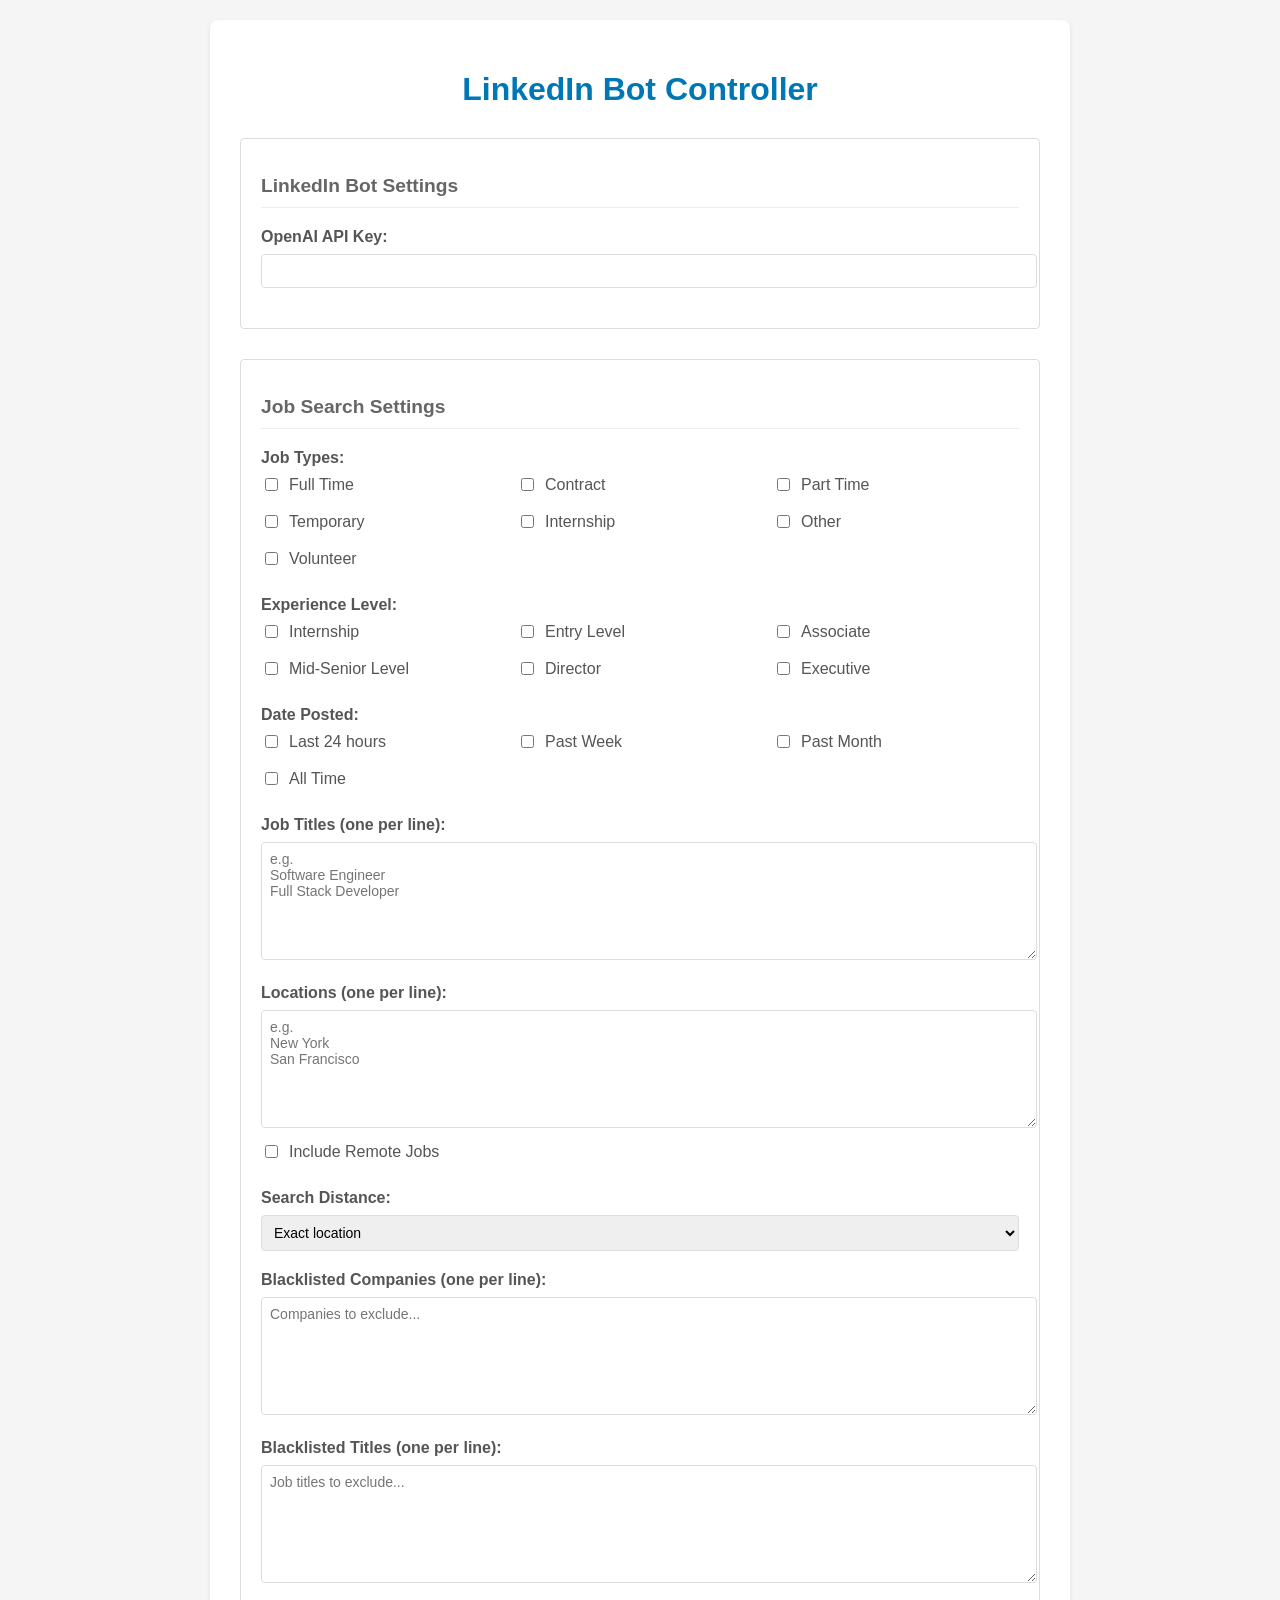
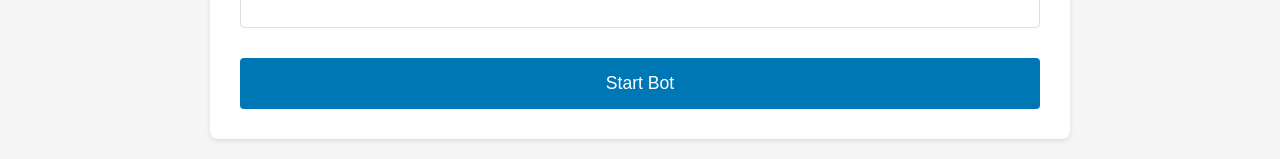
<file: static/index.html>
<!DOCTYPE html>
<html lang="en">
<head>
    <meta charset="UTF-8">
    <meta name="viewport" content="width=device-width, initial-scale=1.0">
    <title>LinkedIn Bot Controller</title>
    <link rel="stylesheet" href="styles.css">
</head>
<body>
    <div class="container">
        <h1>LinkedIn Bot Controller</h1>
        
        <div class="form-section">
            <h2>LinkedIn Bot Settings</h2>
            <div class="form-group">
                <label for="openaiKey">OpenAI API Key:</label>
                <input type="password" id="openaiKey" required>
            </div>
        </div>

        <div class="form-section">
            <h2>Job Search Settings</h2>
            <div class="form-group">
                <label>Job Types:</label>
                <div class="checkbox-group">
                    <label><input type="checkbox" name="jobType" value="full-time"> Full Time</label>
                    <label><input type="checkbox" name="jobType" value="contract"> Contract</label>
                    <label><input type="checkbox" name="jobType" value="part-time"> Part Time</label>
                    <label><input type="checkbox" name="jobType" value="temporary"> Temporary</label>
                    <label><input type="checkbox" name="jobType" value="internship"> Internship</label>
                    <label><input type="checkbox" name="jobType" value="other"> Other</label>
                    <label><input type="checkbox" name="jobType" value="volunteer"> Volunteer</label>
                </div>
            </div>

            <div class="form-group">
                <label>Experience Level:</label>
                <div class="checkbox-group">
                    <label><input type="checkbox" name="expLevel" value="internship"> Internship</label>
                    <label><input type="checkbox" name="expLevel" value="entry"> Entry Level</label>
                    <label><input type="checkbox" name="expLevel" value="associate"> Associate</label>
                    <label><input type="checkbox" name="expLevel" value="mid-senior level"> Mid-Senior Level</label>
                    <label><input type="checkbox" name="expLevel" value="director"> Director</label>
                    <label><input type="checkbox" name="expLevel" value="executive"> Executive</label>
                </div>
            </div>

            <div class="form-group">
                <label>Date Posted:</label>
                <div class="checkbox-group">
                    <label><input type="checkbox" name="datePosted" value="24 hours"> Last 24 hours</label>
                    <label><input type="checkbox" name="datePosted" value="week"> Past Week</label>
                    <label><input type="checkbox" name="datePosted" value="month"> Past Month</label>
                    <label><input type="checkbox" name="datePosted" value="all time"> All Time</label>
                </div>
            </div>

            <div class="form-group">
                <label for="positions">Job Titles (one per line):</label>
                <textarea id="positions" placeholder="e.g.&#10;Software Engineer&#10;Full Stack Developer"></textarea>
            </div>

            <div class="form-group">
                <label for="locations">Locations (one per line):</label>
                <textarea id="locations" placeholder="e.g.&#10;New York&#10;San Francisco"></textarea>
                <div class="checkbox-group" style="margin-top: 10px;">
                    <label><input type="checkbox" id="remote" name="remote"> Include Remote Jobs</label>
                </div>
            </div>

            <div class="form-group">
                <label for="distance">Search Distance:</label>
                <select id="distance">
                    <option value="0">Exact location</option>
                    <option value="5">5 miles</option>
                    <option value="10">10 miles</option>
                    <option value="25">25 miles</option>
                    <option value="50">50 miles</option>
                    <option value="100">100 miles</option>
                </select>
            </div>

            <div class="form-group">
                <label for="blacklistCompanies">Blacklisted Companies (one per line):</label>
                <textarea id="blacklistCompanies" placeholder="Companies to exclude..."></textarea>
            </div>

            <div class="form-group">
                <label for="blacklistTitles">Blacklisted Titles (one per line):</label>
                <textarea id="blacklistTitles" placeholder="Job titles to exclude..."></textarea>
            </div>
        </div>

        <!-- Resume section temporarily disabled
        <div class="form-section">
            <h2>Resume</h2>
            <div class="form-group">
                <label for="resumeText">Plain Text Resume:</label>
                <textarea id="resumeText" placeholder="Paste your resume text here..."></textarea>
            </div>
        </div>
        -->

        <button id="submitBtn" onclick="submitAll()">Start Bot</button>
        
        <div id="status" class="status"></div>
    </div>
    <script src="script.js"></script>
</body>
</html>
</file>
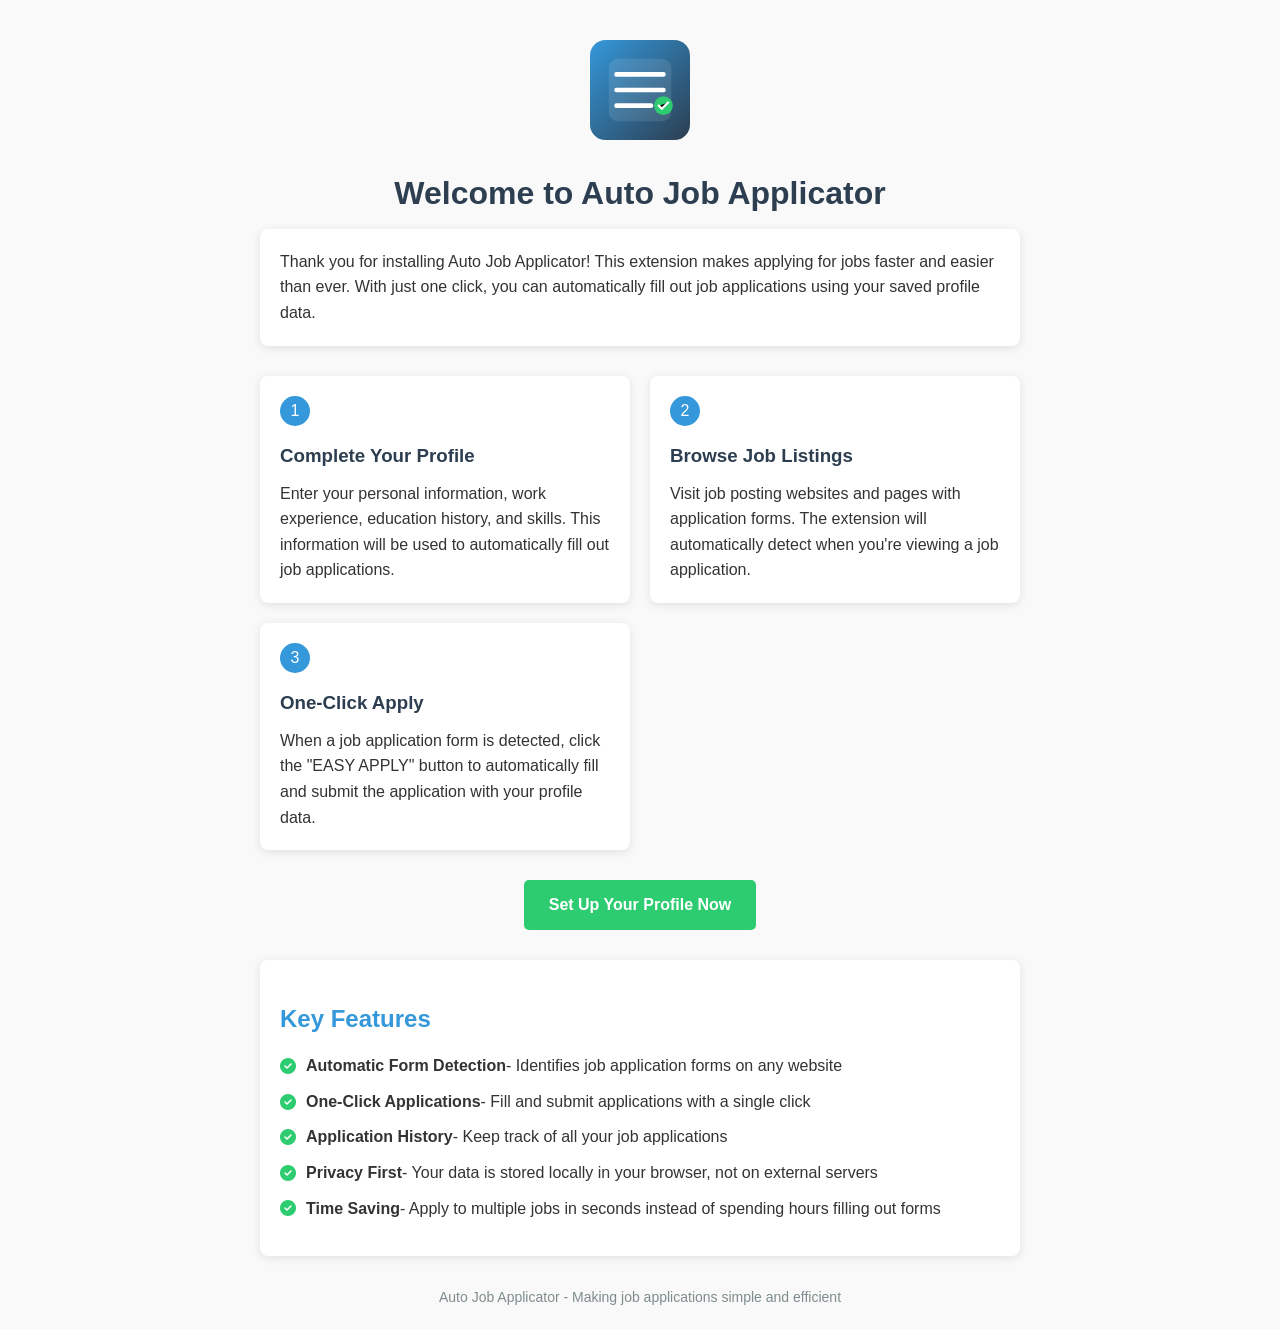
<file: auto-job-applicator/onboarding.html>
<!DOCTYPE html>
<html lang="en">
<head>
  <meta charset="UTF-8">
  <meta name="viewport" content="width=device-width, initial-scale=1.0">
  <title>Welcome to Auto Job Applicator</title>
  <link rel="stylesheet" href="https://cdnjs.cloudflare.com/ajax/libs/font-awesome/6.4.0/css/all.min.css">
  <style>
    * {
      box-sizing: border-box;
      margin: 0;
      padding: 0;
    }
    
    body {
      font-family: 'Segoe UI', Tahoma, Geneva, Verdana, sans-serif;
      font-size: 16px;
      color: #333;
      line-height: 1.6;
      background-color: #f9f9f9;
      padding: 20px;
      max-width: 800px;
      margin: 0 auto;
    }
    
    h1 {
      color: #2c3e50;
      margin-bottom: 10px;
      text-align: center;
    }
    
    h2 {
      color: #3498db;
      margin: 20px 0 10px;
    }
    
    .logo {
      text-align: center;
      margin: 20px 0;
    }
    
    .logo svg {
      width: 100px;
      height: 100px;
    }
    
    .intro {
      background-color: white;
      padding: 20px;
      border-radius: 8px;
      box-shadow: 0 2px 10px rgba(0, 0, 0, 0.1);
      margin-bottom: 20px;
    }
    
    .steps {
      display: grid;
      grid-template-columns: repeat(auto-fit, minmax(280px, 1fr));
      gap: 20px;
      margin: 30px 0;
    }
    
    .step {
      background-color: white;
      padding: 20px;
      border-radius: 8px;
      box-shadow: 0 2px 10px rgba(0, 0, 0, 0.1);
    }
    
    .step-number {
      background-color: #3498db;
      color: white;
      width: 30px;
      height: 30px;
      border-radius: 50%;
      display: flex;
      justify-content: center;
      align-items: center;
      margin-bottom: 15px;
    }
    
    .step h3 {
      margin-bottom: 10px;
      color: #2c3e50;
    }
    
    .cta {
      text-align: center;
      margin: 30px 0;
    }
    
    .cta-button {
      background-color: #2ecc71;
      color: white;
      padding: 12px 25px;
      border: none;
      border-radius: 5px;
      font-size: 16px;
      font-weight: bold;
      cursor: pointer;
      transition: all 0.2s ease;
      text-decoration: none;
      display: inline-block;
    }
    
    .cta-button:hover {
      background-color: #27ae60;
      transform: translateY(-2px);
      box-shadow: 0 4px 8px rgba(0, 0, 0, 0.1);
    }
    
    .features {
      background-color: white;
      padding: 20px;
      border-radius: 8px;
      box-shadow: 0 2px 10px rgba(0, 0, 0, 0.1);
      margin-bottom: 20px;
    }
    
    .feature-list {
      list-style-type: none;
      margin: 15px 0;
    }
    
    .feature-list li {
      margin-bottom: 10px;
      display: flex;
      align-items: center;
    }
    
    .feature-list li i {
      color: #2ecc71;
      margin-right: 10px;
    }
    
    .footer {
      text-align: center;
      margin-top: 30px;
      color: #7f8c8d;
      font-size: 14px;
    }
  </style>
</head>
<body>
  <div class="logo">
    <svg xmlns="http://www.w3.org/2000/svg" width="100" height="100" viewBox="0 0 128 128">
      <defs>
        <linearGradient id="grad" x1="0%" y1="0%" x2="100%" y2="100%">
          <stop offset="0%" style="stop-color:#3498db;stop-opacity:1" />
          <stop offset="100%" style="stop-color:#2c3e50;stop-opacity:1" />
        </linearGradient>
      </defs>
      <rect width="128" height="128" rx="20" fill="url(#grad)"/>
      <rect x="24" y="24" width="80" height="80" rx="12" fill="#fff" opacity="0.1"/>
      
      <!-- Form Lines -->
      <path d="M34 44h60M34 64h60M34 84h44" stroke="white" stroke-width="6" stroke-linecap="round"/>
      
      <!-- Check Mark -->
      <circle cx="94" cy="84" r="12" fill="#2ecc71"/>
      <path d="M88 84l4 4 8-8" stroke="white" stroke-width="3" stroke-linecap="round" stroke-linejoin="round"/>
    </svg>
  </div>
  
  <h1>Welcome to Auto Job Applicator</h1>
  
  <div class="intro">
    <p>Thank you for installing Auto Job Applicator! This extension makes applying for jobs faster and easier than ever. With just one click, you can automatically fill out job applications using your saved profile data.</p>
  </div>
  
  <div class="steps">
    <div class="step">
      <div class="step-number">1</div>
      <h3>Complete Your Profile</h3>
      <p>Enter your personal information, work experience, education history, and skills. This information will be used to automatically fill out job applications.</p>
    </div>
    
    <div class="step">
      <div class="step-number">2</div>
      <h3>Browse Job Listings</h3>
      <p>Visit job posting websites and pages with application forms. The extension will automatically detect when you're viewing a job application.</p>
    </div>
    
    <div class="step">
      <div class="step-number">3</div>
      <h3>One-Click Apply</h3>
      <p>When a job application form is detected, click the "EASY APPLY" button to automatically fill and submit the application with your profile data.</p>
    </div>
  </div>
  
  <div class="cta">
    <a href="popup/popup.html" class="cta-button">Set Up Your Profile Now</a>
  </div>
  
  <div class="features">
    <h2>Key Features</h2>
    <ul class="feature-list">
      <li><i class="fas fa-check-circle"></i> <strong>Automatic Form Detection</strong> - Identifies job application forms on any website</li>
      <li><i class="fas fa-check-circle"></i> <strong>One-Click Applications</strong> - Fill and submit applications with a single click</li>
      <li><i class="fas fa-check-circle"></i> <strong>Application History</strong> - Keep track of all your job applications</li>
      <li><i class="fas fa-check-circle"></i> <strong>Privacy First</strong> - Your data is stored locally in your browser, not on external servers</li>
      <li><i class="fas fa-check-circle"></i> <strong>Time Saving</strong> - Apply to multiple jobs in seconds instead of spending hours filling out forms</li>
    </ul>
  </div>
  
  <div class="footer">
    <p>Auto Job Applicator - Making job applications simple and efficient</p>
  </div>
</body>
</html>
</file>
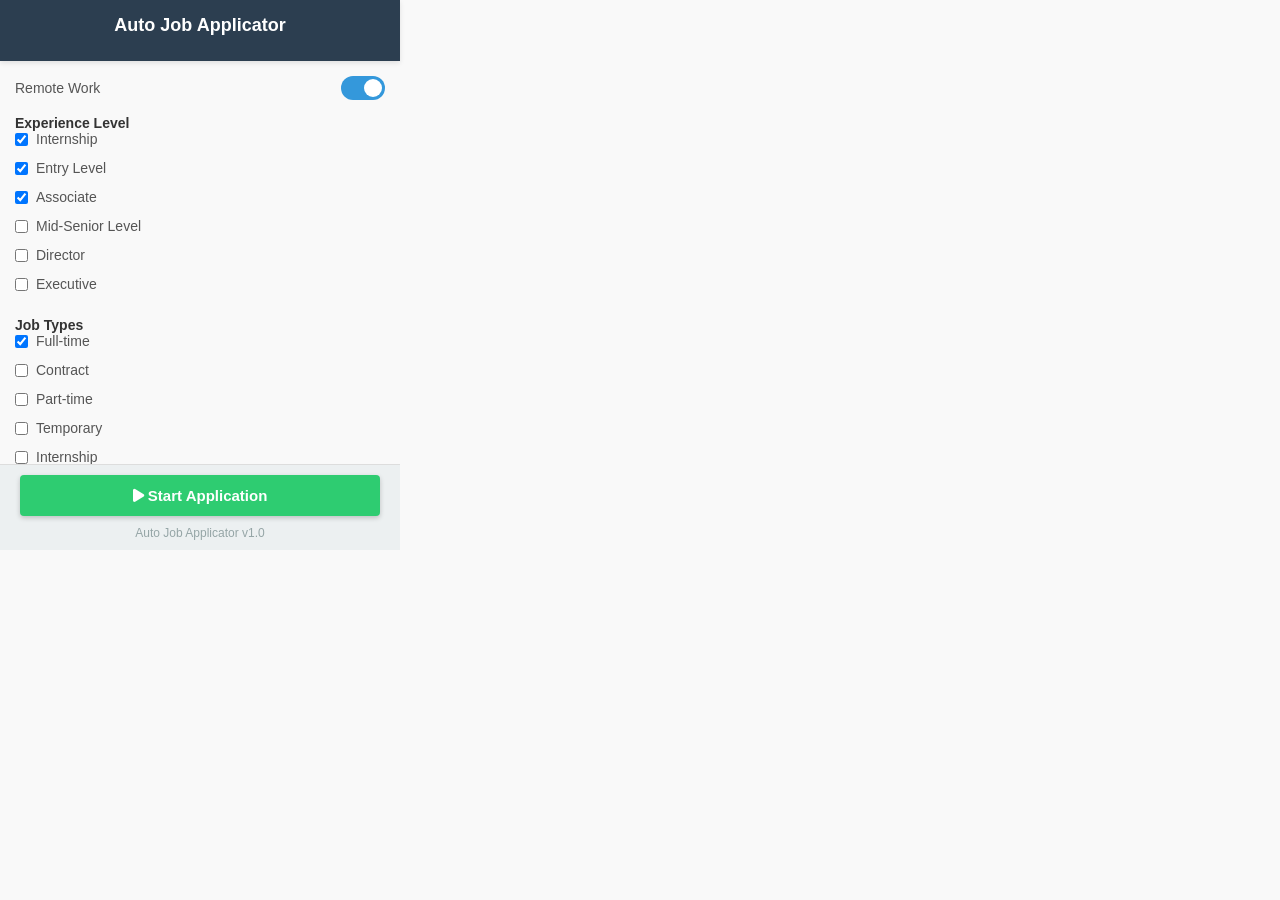
<file: auto-job-applicator/popup/popup.html>
<!DOCTYPE html>
<html lang="en">
<head>
  <meta charset="UTF-8">
  <meta name="viewport" content="width=device-width, initial-scale=1.0">
  <title>Auto Job Applicator</title>
  <link rel="stylesheet" href="popup.css">
  <link rel="stylesheet" href="https://cdnjs.cloudflare.com/ajax/libs/font-awesome/6.4.0/css/all.min.css">
</head>
<body>
  <div class="container">
    <header>
      <h1>Auto Job Applicator</h1>
    </header>

    <main>
      <form id="configForm">
        <div class="form-group">
          <label class="switch-label">
            <span>Remote Work</span>
            <div class="switch">
              <input type="checkbox" id="remote" checked>
              <span class="slider round"></span>
            </div>
          </label>
        </div>

        <h4>Experience Level</h4>
        <div class="checkbox-group">
          <label><input type="checkbox" name="experienceLevel" value="internship" checked> Internship</label>
          <label><input type="checkbox" name="experienceLevel" value="entry" checked> Entry Level</label>
          <label><input type="checkbox" name="experienceLevel" value="associate" checked> Associate</label>
          <label><input type="checkbox" name="experienceLevel" value="mid-senior level"> Mid-Senior Level</label>
          <label><input type="checkbox" name="experienceLevel" value="director"> Director</label>
          <label><input type="checkbox" name="experienceLevel" value="executive"> Executive</label>
        </div>

        <h4>Job Types</h4>
        <div class="checkbox-group">
          <label><input type="checkbox" name="jobTypes" value="full-time" checked> Full-time</label>
          <label><input type="checkbox" name="jobTypes" value="contract"> Contract</label>
          <label><input type="checkbox" name="jobTypes" value="part-time"> Part-time</label>
          <label><input type="checkbox" name="jobTypes" value="temporary"> Temporary</label>
          <label><input type="checkbox" name="jobTypes" value="internship"> Internship</label>
          <label><input type="checkbox" name="jobTypes" value="other"> Other</label>
          <label><input type="checkbox" name="jobTypes" value="volunteer"> Volunteer</label>
        </div>

        <h4>Date Posted</h4>
        <div class="checkbox-group">
          <label><input type="checkbox" name="date" value="all time"> All Time</label>
          <label><input type="checkbox" name="date" value="month" checked> Past Month</label>
          <label><input type="checkbox" name="date" value="week"> Past Week</label>
          <label><input type="checkbox" name="date" value="24 hours"> Past 24 Hours</label>
        </div>

        <div class="form-group">
          <label>Positions (comma-separated)</label>
          <input type="text" id="positions" value="Software developer">
        </div>

        <div class="form-group">
          <label>Locations (comma-separated)</label>
          <input type="text" id="locations" value="Brazil">
        </div>

        <div class="form-group">
          <label>Distance (km)</label>
          <input type="number" id="distance" value="100">
        </div>

        <div class="form-group">
          <label>Company Blacklist (comma-separated)</label>
          <input type="text" id="companyBlacklist" value="Noir, Crossover">
        </div>

        <div class="form-group">
          <label>Title Blacklist (comma-separated, optional)</label>
          <input type="text" id="titleBlacklist">
        </div>

        </form>
    </main>

    <footer>
      <div class="actions">
        <button id="startBtn" class="action-btn easy-apply-btn" type="submit" form="configForm">
          <i class="fas fa-play"></i> Start Application
        </button>
      </div>
      <p class="version">Auto Job Applicator v1.0</p>
    </footer>
  </div>

  <script src="popup.js"></script>
</body>
</html>
</file>
<file: static/styles.css>
body {
    font-family: Arial, sans-serif;
    margin: 0;
    padding: 20px;
    background-color: #f5f5f5;
    color: #333;
}

.container {
    max-width: 800px;
    margin: 0 auto;
    background-color: white;
    padding: 30px;
    border-radius: 8px;
    box-shadow: 0 2px 4px rgba(0, 0, 0, 0.1);
}

h1 {
    text-align: center;
    color: #0077b5;
    margin-bottom: 30px;
}

.form-section {
    margin-bottom: 30px;
    padding: 20px;
    border: 1px solid #ddd;
    border-radius: 4px;
}

h2 {
    color: #666;
    font-size: 1.2em;
    margin-bottom: 20px;
    padding-bottom: 10px;
    border-bottom: 1px solid #eee;
}

.form-group {
    margin-bottom: 20px;
}

label {
    display: block;
    margin-bottom: 8px;
    color: #555;
    font-weight: bold;
}

input[type="email"],
input[type="password"],
input[type="text"],
select {
    width: 100%;
    padding: 8px;
    border: 1px solid #ddd;
    border-radius: 4px;
    font-size: 14px;
}

.checkbox-group {
    display: grid;
    grid-template-columns: repeat(auto-fill, minmax(200px, 1fr));
    gap: 10px;
}

.checkbox-group label {
    font-weight: normal;
    display: flex;
    align-items: center;
    gap: 8px;
}

textarea {
    width: 100%;
    height: 100px;
    padding: 8px;
    border: 1px solid #ddd;
    border-radius: 4px;
    resize: vertical;
    font-family: inherit;
    font-size: 14px;
}

button {
    display: block;
    width: 100%;
    padding: 15px;
    background-color: #0077b5;
    color: white;
    border: none;
    border-radius: 4px;
    cursor: pointer;
    font-size: 1.1em;
    margin-top: 20px;
    transition: background-color 0.2s;
}

button:hover {
    background-color: #005582;
}

.status {
    margin-top: 20px;
    padding: 10px;
    border-radius: 4px;
    display: none;
}

.status.success {
    display: block;
    background-color: #dff0d8;
    color: #3c763d;
    border: 1px solid #d6e9c6;
}

.status.error {
    display: block;
    background-color: #f2dede;
    color: #a94442;
    border: 1px solid #ebccd1;
}
</file>
<file: auto-job-applicator/popup/popup.css>
.checkbox-group {
  display: flex;
  flex-direction: column;
  gap: 8px;
  margin-bottom: 20px;
}

.checkbox-group label {
  display: flex;
  align-items: center;
  gap: 8px;
  cursor: pointer;
}

.switch-label {
  display: flex;
  justify-content: space-between;
  align-items: center;
  margin-bottom: 15px;
}

.switch {
  position: relative;
  display: inline-block;
  width: 50px;
  height: 24px;
}

.switch input {
  opacity: 0;
  width: 0;
  height: 0;
}

.slider {
  position: absolute;
  cursor: pointer;
  top: 0;
  left: 0;
  right: 0;
  bottom: 0;
  background-color: #ccc;
  transition: .4s;
}

.slider:before {
  position: absolute;
  content: "";
  height: 16px;
  width: 16px;
  left: 4px;
  bottom: 4px;
  background-color: white;
  transition: .4s;
}

.slider.round {
  border-radius: 24px;
}

.slider.round:before {
  border-radius: 50%;
}

input:checked + .slider {
  background-color: #2196F3;
}

input:checked + .slider:before {
  transform: translateX(26px);
}

/* General Styles */
* {
  box-sizing: border-box;
  margin: 0;
  padding: 0;
}

body {
  font-family: 'Segoe UI', Tahoma, Geneva, Verdana, sans-serif;
  font-size: 14px;
  color: #333;
  width: 400px;
  height: 550px;
  overflow-x: hidden;
  background-color: #f9f9f9;
}

.container {
  display: flex;
  flex-direction: column;
  height: 100%;
}

/* Header Styles */
header {
  background-color: #2c3e50;
  color: white;
  padding: 15px;
  box-shadow: 0 2px 5px rgba(0, 0, 0, 0.1);
}

h1 {
  font-size: 18px;
  margin-bottom: 10px;
  text-align: center;
}

h2 {
  font-size: 16px;
  margin-bottom: 15px;
  color: #2c3e50;
}

h3 {
  font-size: 14px;
  margin: 15px 0 10px;
  color: #2c3e50;
}

/* Tab Navigation */
.tabs {
  display: flex;
  border-bottom: 1px solid rgba(255, 255, 255, 0.2);
}

.tab-btn {
  background: none;
  border: none;
  color: rgba(255, 255, 255, 0.7);
  cursor: pointer;
  flex: 1;
  padding: 8px 0;
  position: relative;
  transition: all 0.3s ease;
}

.tab-btn:hover {
  color: white;
}

.tab-btn.active {
  color: white;
}

.tab-btn.active:after {
  content: '';
  position: absolute;
  bottom: -1px;
  left: 0;
  right: 0;
  height: 2px;
  background-color: #3498db;
}

/* Main Content */
main {
  flex: 1;
  overflow-y: auto;
  padding: 15px;
}

.tab-content {
  display: none;
  animation: fadeIn 0.3s;
}

.tab-content.active {
  display: block;
}

@keyframes fadeIn {
  from { opacity: 0; }
  to { opacity: 1; }
}

/* Form Styles */
.form-group {
  margin-bottom: 12px;
}

label {
  display: block;
  margin-bottom: 5px;
  font-weight: 500;
  color: #555;
}

input[type="text"],
input[type="email"],
input[type="tel"],
input[type="url"],
textarea {
  width: 100%;
  padding: 8px 10px;
  border: 1px solid #ddd;
  border-radius: 4px;
  font-size: 14px;
  transition: border 0.3s ease;
}

input:focus,
textarea:focus {
  border-color: #3498db;
  outline: none;
}

/* Work and Education Entry Styles */
.work-entry,
.education-entry {
  background-color: #f0f0f0;
  border-radius: 4px;
  padding: 10px;
  margin-bottom: 10px;
  position: relative;
}

.remove-btn {
  position: absolute;
  top: 8px;
  right: 8px;
  background: none;
  border: none;
  color: #e74c3c;
  cursor: pointer;
  font-size: 14px;
}

.add-btn {
  background: none;
  border: 1px dashed #3498db;
  border-radius: 4px;
  color: #3498db;
  cursor: pointer;
  display: block;
  margin: 10px 0;
  padding: 8px;
  width: 100%;
  text-align: center;
  transition: all 0.3s ease;
}

.add-btn:hover {
  background-color: rgba(52, 152, 219, 0.1);
}

/* Button Styles */
.primary-btn,
.secondary-btn,
.danger-btn,
.action-btn {
  border: none;
  border-radius: 4px;
  cursor: pointer;
  font-weight: 500;
  padding: 10px 15px;
  transition: all 0.3s ease;
}

.primary-btn {
  background-color: #3498db;
  color: white;
}

.primary-btn:hover {
  background-color: #2980b9;
}

.secondary-btn {
  background-color: #ecf0f1;
  color: #333;
}

.secondary-btn:hover {
  background-color: #dde4e6;
}

.danger-btn {
  background-color: #e74c3c;
  color: white;
}

.danger-btn:hover {
  background-color: #c0392b;
}

.btn-group {
  display: flex;
  gap: 10px;
  margin-bottom: 15px;
}

/* Switch Toggle Styles */
.switch-label {
  display: flex;
  justify-content: space-between;
  align-items: center;
}

.switch {
  position: relative;
  display: inline-block;
  width: 44px;
  height: 24px;
}

.switch input {
  opacity: 0;
  width: 0;
  height: 0;
}

.slider {
  position: absolute;
  cursor: pointer;
  top: 0;
  left: 0;
  right: 0;
  bottom: 0;
  background-color: #ccc;
  transition: .4s;
}

.slider:before {
  position: absolute;
  content: "";
  height: 18px;
  width: 18px;
  left: 3px;
  bottom: 3px;
  background-color: white;
  transition: .4s;
}

input:checked + .slider {
  background-color: #3498db;
}

input:focus + .slider {
  box-shadow: 0 0 1px #3498db;
}

input:checked + .slider:before {
  transform: translateX(20px);
}

.slider.round {
  border-radius: 24px;
}

.slider.round:before {
  border-radius: 50%;
}

/* History Styles */
.search-box {
  margin-bottom: 10px;
}

.history-list {
  max-height: 350px;
  overflow-y: auto;
}

.history-item {
  background-color: white;
  border-radius: 4px;
  box-shadow: 0 1px 3px rgba(0, 0, 0, 0.1);
  margin-bottom: 10px;
  padding: 10px;
}

.history-item-title {
  font-weight: 600;
  margin-bottom: 5px;
}

.history-item-date {
  color: #7f8c8d;
  font-size: 12px;
}

.history-item-status {
  display: inline-block;
  font-size: 12px;
  margin-top: 5px;
  padding: 2px 8px;
  border-radius: 10px;
}

.status-success {
  background-color: #2ecc71;
  color: white;
}

.status-error {
  background-color: #e74c3c;
  color: white;
}

/* Empty State */
.empty-state {
  text-align: center;
  color: #95a5a6;
  padding: 30px 0;
}

.empty-state i {
  margin-bottom: 10px;
}

/* Footer */
footer {
  background-color: #ecf0f1;
  border-top: 1px solid #ddd;
  padding: 10px 15px;
}

.actions {
  display: flex;
  justify-content: space-around;
  margin-bottom: 10px;
}

.action-btn {
  background-color: #3498db;
  color: white;
  flex: 1;
  margin: 0 5px;
}

.action-btn:hover {
  background-color: #2980b9;
}

.action-btn.easy-apply-btn {
  background-color: #2ecc71;
  font-weight: bold;
  font-size: 15px;
  box-shadow: 0 2px 5px rgba(0,0,0,0.2);
  padding: 12px 10px;
}

.action-btn.easy-apply-btn:hover {
  background-color: #27ae60;
  transform: translateY(-1px);
  box-shadow: 0 4px 8px rgba(0,0,0,0.2);
}

.version {
  color: #95a5a6;
  font-size: 12px;
  text-align: center;
}
</file>
